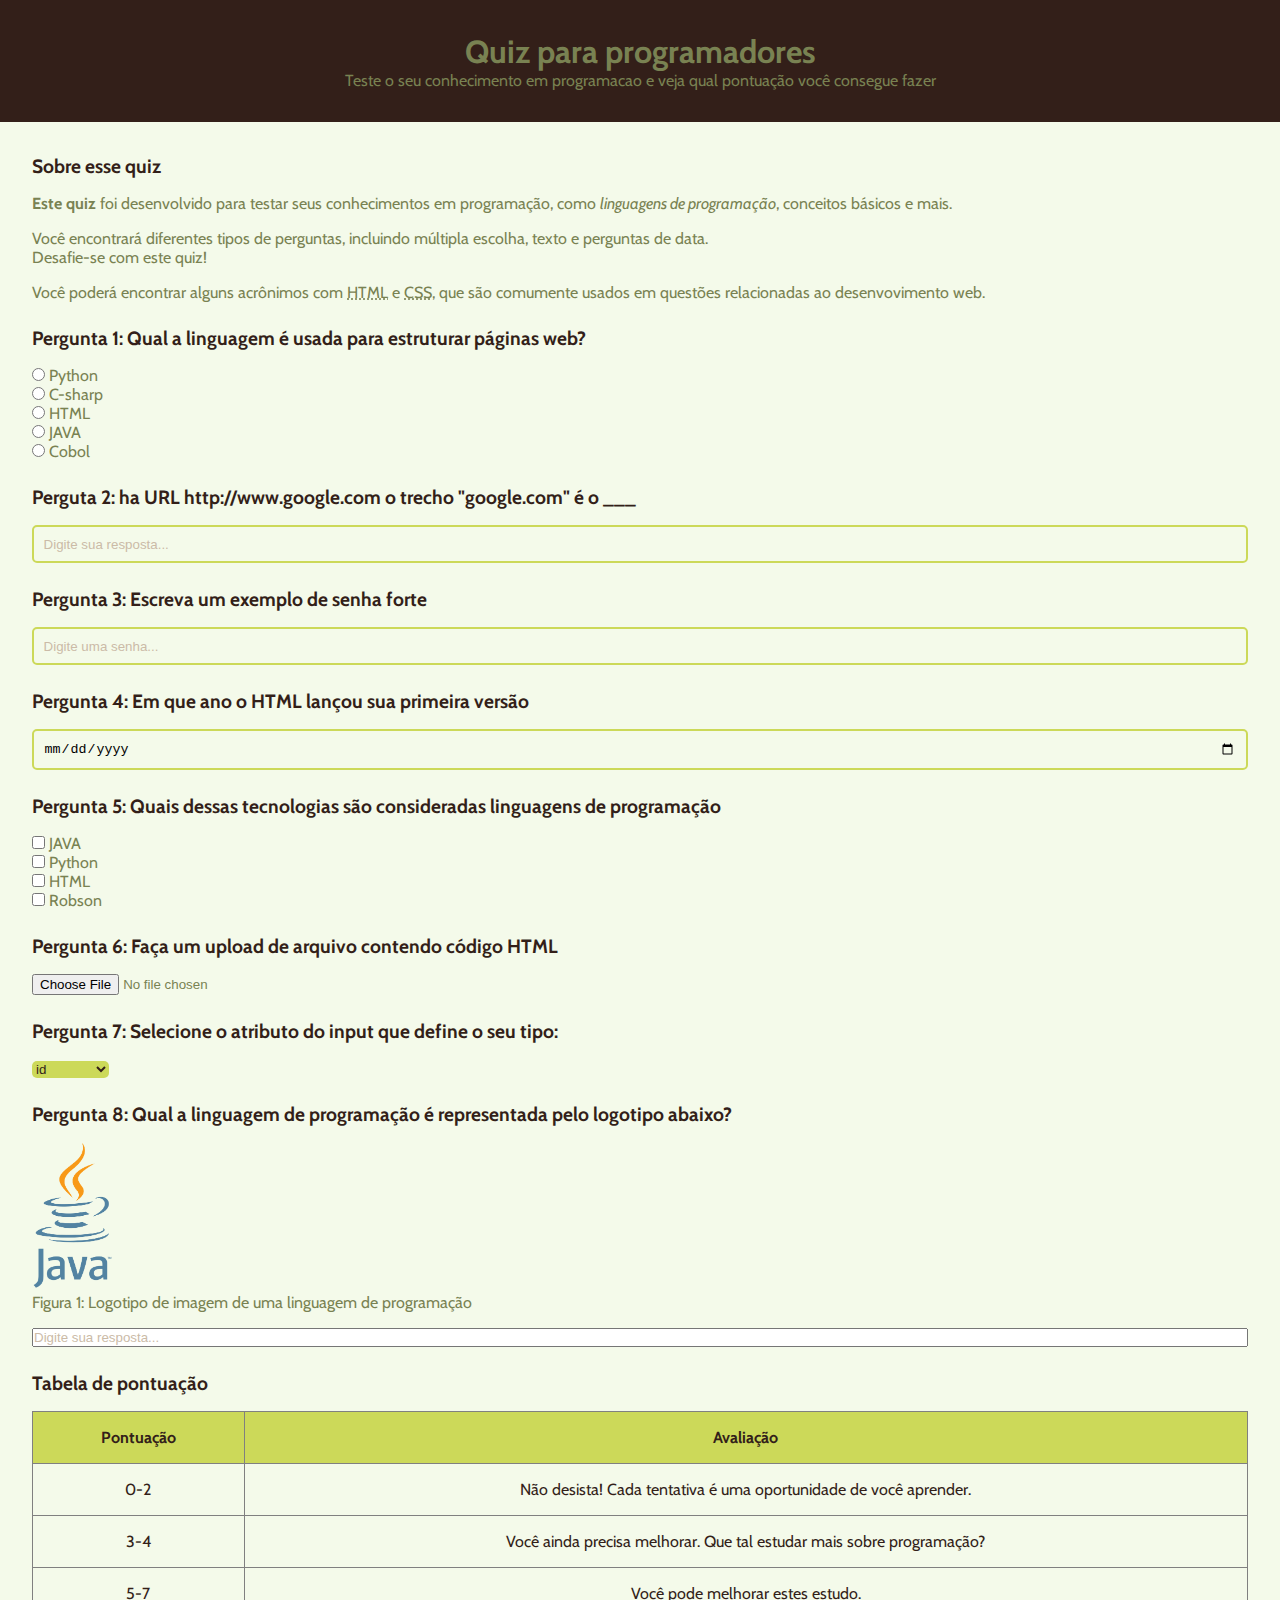
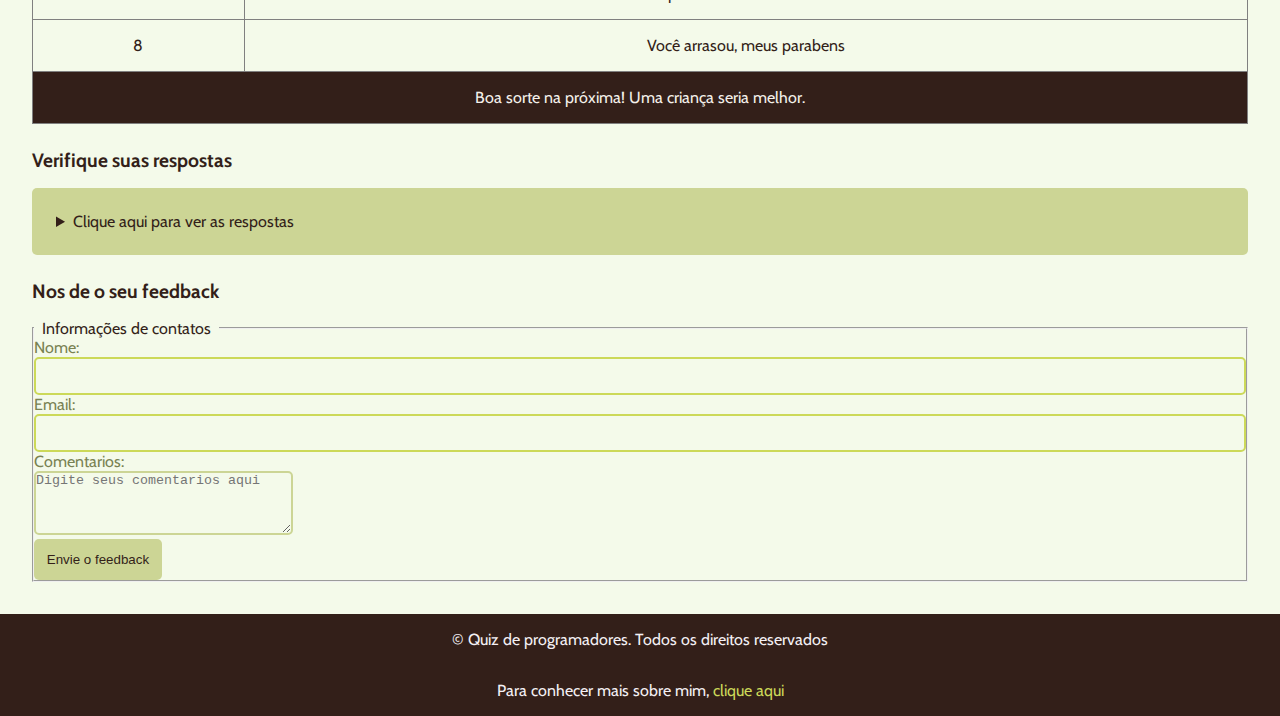
<file: index.html>
<!DOCTYPE html>

<html>

        <head>

                <title>Quiz para programadores</title>        
                <meta name="description" content="Um quiz interativo para testar o seus conhecimentos.">        
                <link rel="stylesheet" href="style.css">

        </head>

        <body>
                <header> 
                        <h1> Quiz para programadores </h1>
                        <p> Teste o seu conhecimento em programacao e veja qual pontuação você consegue fazer </p>

                </header>
                <main> 
                        <!-- Introdução -->
                        <section>
                                <h2>Sobre esse quiz</h2>
                                <p><strong>Este quiz</strong> foi desenvolvido para testar seus conhecimentos em programação, como <em>linguagens de programação</em>, conceitos básicos e mais.</p>
                                <p>Você encontrará diferentes tipos de perguntas, incluindo múltipla escolha, texto e perguntas de data. <br> Desafie-se com este quiz!</p>
                                <p>Você poderá encontrar alguns acrônimos com <abbr title ="Hypertext Markup Language">HTML</abbr> e <abbr title ="Cascading Style Sheets">CSS</abbr>, que são comumente usados em questões relacionadas ao desenvovimento web.</p>
                        </section>
                        <!-- Pergunta 1: múltipla escolha-->
                        <section>
                                <h2> Pergunta 1: Qual a linguagem é usada para estruturar páginas web?</h2>
                                <form>
                                        <input type="radio" value=Python id="p1a" name="pergunta1">
                                        <label for="p1a"> Python </label> <br>

                                        <input type="radio" value=C-sharp id="p1b" name="pergunta1">
                                        <label for="p1b"> C-sharp </label> <br>

                                        <input type="radio" value=HTML id="p1c" name="pergunta1">
                                        <label for="p1c"> HTML </label> <br>

                                        <input type="radio" value=JAVA id="p1d" name="pergunta1">
                                        <label for="p1d"> JAVA </label>         <br>                                        

                                        <input type="radio" value=Cobol id="p1e" name="pergunta1">
                                        <label for="p1e"> Cobol </label><br>
                                </form>                                                                
                        </section>

                        <!-- Pergunta 2: Texto-->
                        <section>
                                <h2> Perguta 2: ha URL http://www.google.com o trecho "google.com" é o ___</h2>
                                <form>
                                        <input type="text" id="p2" name="pergunta2" placeholder="Digite sua resposta...">

                                </form>
                        </section>

                        <!-- Pergunta 3: Senha -->                        
                        <section>
                                <h2> Pergunta 3: Escreva um exemplo de senha forte</h2>

                                <form>
                                        <input type="password" id="p3" name="pergunta3" placeholder="Digite uma senha...">
                                </form>

                        </section>

            <!-- Pergunta 4: Data-->                        
                        <section>
                                <h2> Pergunta 4: Em que ano o HTML lançou sua primeira versão</h2>

                                <form>
                                        <input type="date" id="p4" name="pergunta4">
                                </form>

                        </section>

                        <!-- Pergunta 5: Seleção multipla-->                        
                        <section>
                                <h2> Pergunta 5: Quais dessas tecnologias são consideradas linguagens de programação</h2>

                                <form>
                                        <input type="checkbox" value=JAVA id="p5a" name="pergunta5">
                                        <label for="p5a"> JAVA </label>         <br>

                                        <input type="checkbox" value=Python id="p5b" name="pergunta5">
                                        <label for="p5b"> Python </label>         <br>

                                        <input type="checkbox" value=HTML id="p5c" name="pergunta5">
                                        <label for="p5c"> HTML </label>         <br>

                                        <input type="checkbox" value=Robson id="p5d" name="pergunta5">
                                        <label for="p5d"> Robson </label>         <br>
                                </form>

                        </section>

                        <!-- Pergunta 6: Upload de arquivo-->                        
                        <section>
                                <h2> Pergunta 6: Faça um upload de arquivo contendo código HTML</h2>

                                <form>
                                        <input type="file" id="p6" name="pergunta6">
                                </form>

                        </section>

                        <!-- Pergunta 7: Menu suspenso-->                        
                        <section>
                                <h2> Pergunta 7: Selecione o atributo do input que define o seu tipo:</h2>

                                <form>
                                        <select  name="pergunta7" id="p7">
                                                <option value="id"> id </option>
                                                <option value="input"> input </option>
                                                <option value="file"> file </option>
                                                <option value="checkbox"> checkbox </option>
                                        </select>         <br>
                                </form>

                        </section>

                        <!-- Pergunta 8: Imagem-->                        
                        <section>
                                <h2> Pergunta 8: Qual a linguagem de programação é representada pelo logotipo abaixo?</h2>
                                <figure>
                                        <img src="JAVA.png" alt="Logotipo de imagem de uma linguagem de programação" width="100p"><br>
                                        <figcaption> Figura 1: Logotipo de imagem de uma linguagem de programação</figcaption>
                                </figure>
                                <input type="tex" id="p8" name="pergunta8" placeholder="Digite sua resposta...">        
                        </section>

                        <!-- Tabela de pontuação -->
                        <section>
                                <h2> Tabela de pontuação</h2>
                                <table border="1"> 
                    <thead>
                        <tr>
                                                        <th> Pontuação</th>
                                                        <th>Avaliação</th>
                                                </tr>
                    </thead>
                    <tbody>
                        <tr> </-- table row -->
                            <td>0-2 </td> </-- table data -->
                            <td>Não desista! Cada tentativa é uma oportunidade de você aprender.</td>
                        </tr> 
                        <tr> </-- table row -->
                            <td>3-4 </td> </-- table data -->
                            <td>Você ainda precisa melhorar. Que tal estudar mais sobre programação?</td>
                        </tr> 
                        <tr> </-- table row -->
                            <td>5-7 </td> </-- table data -->
                            <td>Você pode melhorar estes estudo.</td>
                        </tr> 
                        <tr> </-- table row -->
                            <td>8 </td> </-- table data -->
                            <td>Você arrasou, meus parabens</td>
                        </tr> 

                    </tbody>
                                        <tfoot> 
                                                <tr>
                                                        <td colspan="2"> Boa sorte na próxima! Uma criança seria melhor.</td>
                                                </tr>
                                        </tfoot>
                                </table>
                        </section>

                        <!-- Lista de respostas -->
                        <section>
                                <h2>Verifique suas respostas        </h2>
                                <details>
                                        <summary>Clique aqui para ver as respostas</summary>
                                        <ol >
                                                <li>HTML</li>
                                                <li>Dominio</li>
                                                <li>!jfdn09</li>
                                                <li>1991</li>
                                                <li>Robson</li>
                                                <li>Arquivo deve ter extenção .html</li>
                                                <li>type</li>
                                                <li>JAVA</li>
                                        </ol>
                                </details>
                        </section>

                        <!--Formulário de feedback -->
                        <section>
                                <h2>Nos de o seu feedback</h2>
                                <form>
                                        <fieldset>

                                                <legend>Informações de contatos</legend>
                                                <label for="nome">Nome:</label>
                                                <input type="text" name="nome" id="nome">
                                                <br>
                                                <label for="email">Email:</label>
                                                <input type="email" name="email" id="email">
                                                <br>
                                                <label for="comentarios">Comentarios:</label><br>
                                                <textarea name="comentarios" id="comentarios" cols="30" rows="4" placeholder="Digite seus comentarios aqui"></textarea>
                                                <br>
                                                <button>
                                                        Envie o feedback
                                                </button>
                                        </fieldset>
                                </form>
                        </section>
                </main>
                <footer> 
                        <p class="paragrafo-footer">&copy; Quiz de programadores. Todos os direitos reservados        </p>
                        <p class="paragrafo-footer">Para conhecer mais sobre mim, <a href="sobremim.html" target="_blank">        clique aqui</a></p>
                </footer>
        </body>


</html>
</file>
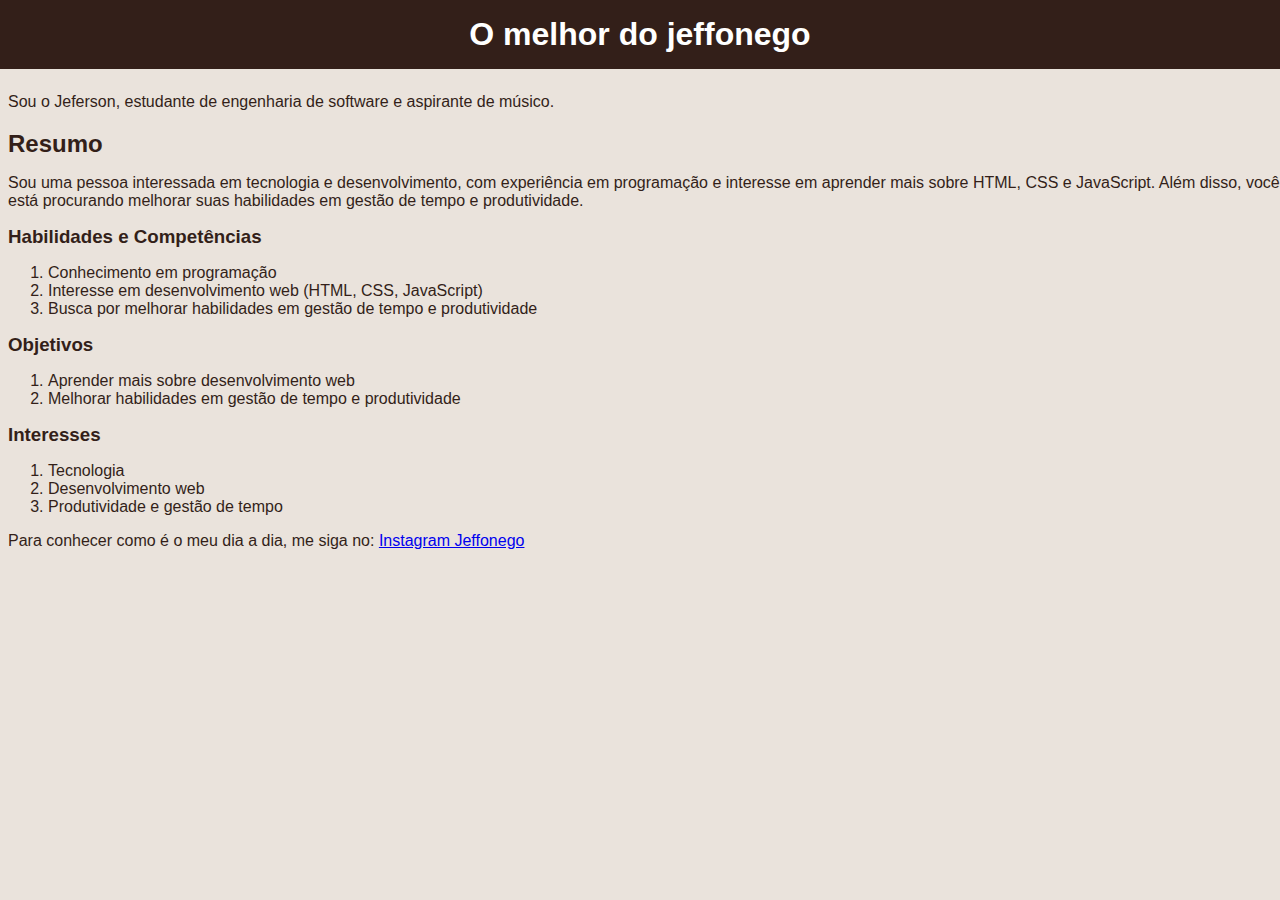
<file: sobremim.html>
<!DOCTYPE html>
<html lang="en">
<head>
    <meta charset="UTF-8">
    <meta http-equiv="X-UA-Compatible" content="IE=edge">
    <meta name="description" content="Sobre o Jeferson Rodrigues">
    <link rel="stylesheet" href="style-sm.css">

    <title>Sobre mim</title>
</head>




<body>

	<header> <h1>O melhor do jeffonego</h1></header>
<main>
	<p>Sou o Jeferson, estudante de engenharia de software e aspirante de músico.</p>

	
	<h2>Resumo</h2>
	<p> Sou uma pessoa interessada em tecnologia e desenvolvimento, com experiência em programação e interesse em aprender mais sobre HTML, CSS e JavaScript. Além disso, você está procurando melhorar suas habilidades em gestão de tempo e produtividade. </p>

	<h3>Habilidades e Competências</h3>
	
	<ol>
		<li>Conhecimento em programação</li>
		<li>Interesse em desenvolvimento web (HTML, CSS, JavaScript)</li>
		<li>Busca por melhorar habilidades em gestão de tempo e produtividade</li>
	</ol>
	
	<h3>Objetivos</h3>

	
		<ol>
			<li>Aprender mais sobre desenvolvimento web</li>
			<li>Melhorar habilidades em gestão de tempo e produtividade</li>
		</ol>
	
	
	<h3>Interesses</h3>
	
		<ol>
			<li>Tecnologia</li>
			<li>Desenvolvimento web</li>
			<li>Produtividade e gestão de tempo</li>
		</ol>
	


    <footer>
        Para conhecer como é o meu dia a dia, me siga no: <a href="http://www.instagram.com/jeffonego" target="_blank">Instagram Jeffonego</a>
    </footer>    
</main>
</body>
</html>
</file>
<file: style.css>
@import url('https://fonts.googleapis.com/css2?family=Cabin:ital,wght@0,400..700;1,400..700&display=swap');


/* Configurações gerais */
* {
        margin: 0;
        padding: 0;
        box-sizing: border-box;
}

/*Estilizando o corpo*/
body {
        background-color: #F4FAEA;
        color: #798252;
        font-family: "Cabin", sans-serif;
        font-weight: 400;

}

/*Estilizando o corpo*/
header {
        padding: 2rem;
        background-color: #331f19;
        text-align: center;
}

/* Alterando a main */
main{
        padding: 2rem;
        display: flex;
        flex-direction: column;
        gap: 1.5rem;
}

/* Alterando as sections */
section{
        display: flex;
        flex-direction: column;
        gap: 1rem;
}

h2 {
        color: #331f19;
        font-size: 1.2rem;
}

/*Verificar porque não está funcionando*/
input[type="radio"],[type="checkbox"] {
        accent-color: #CCD595;
}

input[type="text"], [type="password"],[type="date"],[type="email"] {
        width: 100%;
        padding: 0.6rem;
        border: 2px solid #CCD959;
        outline: none;
        border-radius: 5px;
        background-color: transparent;
}

/*Pseudo elemento*/
input::placeholder {
        color: #CBBBA7
}

select{
        cursor: pointer;
        background-color: #CCD959;
        color: #331f19;
        outline: none;
        border: none;
        border-radius: 5px;
}

img {
        width: 5rem;
        border-radius: 5px;
}

table {
        width: 100%;
        border-collapse: collapse;
}

th {
        background-color: #CCD959;
        color: #331F19;
        padding: 1rem;
}


td {
        color: #331F19;
        padding: 1rem;
        text-align: center;        
}

tfoot td {

        background-color: #331F19;
        color: #F4F0EA;
}


details{
        background-color: #CCD595;
        border-radius: 5px;
        padding: 1rem;
        cursor: ponter;
}

summary {
        color: #331F19;
        margin: 0.5rem;
        cursor: pointer;
}

ol{
        margin-left: 2rem;
}

ol li {
        padding: 0.2rem;

}

fildset{
        border: 2px solic #CCD595;
        border-radius: 5px;
        padding: 1rem;
}
legend{
        color: #331F19;
        padding: 0 0.5rem;
}

textarea{
        background-color: transparent;
        outline: none;
        border-radius: 5px;
        border: 2px solid #CCD595;
}

button{
        background-color: #CCD595;
        border: none;
        padding: 0.8rem;
        color: #331F19;
        border-radius: 5px;
        cursor: pointer;
}

footer{
        background-color: #331F19;
}

.paragrafo-footer{
        color: #f4f0f4;
        padding: 1rem;
        text-align: center;
}

footer a {
        text-decoration: none;
        color: #CCD959;
}
</file>
<file: style-sm.css>
@import url('https://fonts.googleapis.com/css2?family=Lato:ital,wght@0,100;0,300;0,400;0,700;0,900;1,100;1,300;1,400;1,700;1,900&display=swap');

/*Configurações gerais*/

* {
	margin: 0;
	box-sizing: border-box;
}

/*Estilizando o cabeçalho*/
header {
	
	padding: 1rem;
        background-color: #331f19;
        text-align: center;
	color: white;
	
}

/*Estilizando o corpo*/
body {
        background-color: #EAE3DC;
        color: #331f19;
        font-family: "Cabin", sans-serif;
        font-weight: 400;

}
/******************/


/* Alterando a main */
main{	
	padding-top: 0.5rem;
	padding-left: 0.5rem;
}

p{
	margin-top: 1rem;
}

h2{
	margin-top: 1.2rem;	
}

h3 {
	margin: 1rem 0rem 1rem;
}

footer {
	margin-top: 1rem;
    text-decoration: none;
}
</file>
